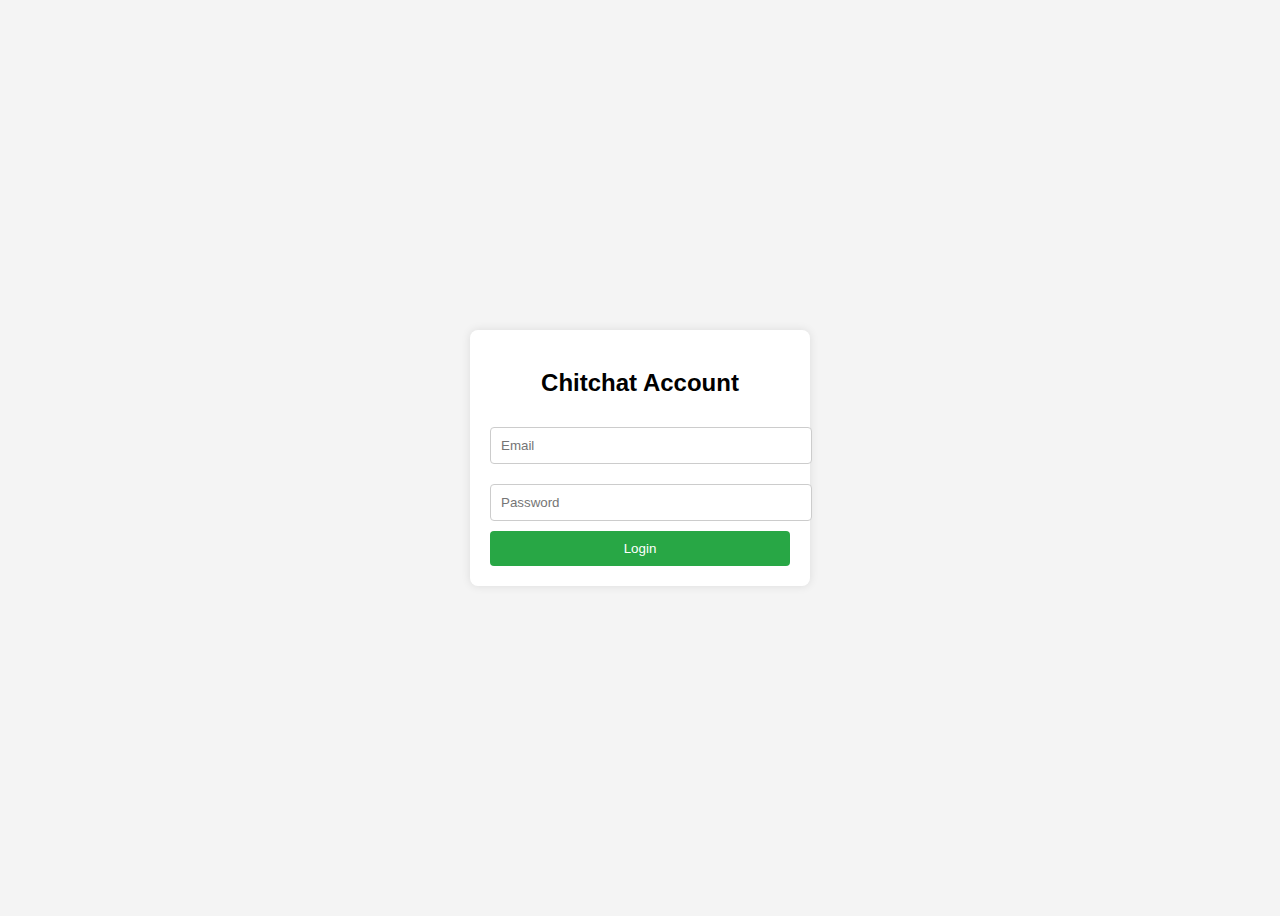
<file: index.html>
<!DOCTYPE html>
<html lang="en">

<head>
  <meta charset="UTF-8">
  <meta name="viewport" content="width=device-width, initial-scale=1.0">
  <title>Chitchat Account Login</title>
  <style>
    body {
      font-family: Arial, sans-serif;
      display: flex;
      justify-content: center;
      align-items: center;
      height: 100vh;
      background-color: #f4f4f4;
    }

    .login-container {
      background: #fff;
      padding: 20px;
      border-radius: 8px;
      box-shadow: 0 0 10px rgba(0, 0, 0, 0.1);
      width: 300px;
    }

    .login-container h2 {
      text-align: center;
      margin-bottom: 20px;
    }

    .login-container input {
      width: 100%;
      padding: 10px;
      margin: 10px 0;
      border: 1px solid #ccc;
      border-radius: 4px;
    }

    .login-container button {
      width: 100%;
      padding: 10px;
      background-color: #28a745;
      color: #fff;
      border: none;
      border-radius: 4px;
      cursor: pointer;
    }

    .login-container button:hover {
      background-color: #218838;
    }

    .error {
      color: red;
      font-size: 12px;
      display: none;
    }
  </style>
</head>

<body>
  <div class="login-container">
    <h2>Chitchat Account</h2>
    <form id="loginForm">
      <input type="email" id="email" placeholder="Email" required>
      <div id="emailError" class="error">Please enter a valid email address.</div>
      <input type="password" id="password" placeholder="Password" required>
      <div id="passwordError" class="error">Password must be at least 6 characters long.</div>
      <button type="submit">Login</button>
    </form>
  </div>

  <script>
    document.getElementById('loginForm').addEventListener('submit', function (event) {
      event.preventDefault(); // Prevent form submission

      // Get input values
      const email = document.getElementById('email').value;
      const password = document.getElementById('password').value;

      // Reset error messages
      document.getElementById('emailError').style.display = 'none';
      document.getElementById('passwordError').style.display = 'none';

      // Validate email
      const emailPattern = /^[^\s@]+@[^\s@]+\.[^\s@]+$/;
      if (!emailPattern.test(email)) {
        document.getElementById('emailError').style.display = 'block';
        return;
      }

      // Validate password
      if (password.length < 6) {
        document.getElementById('passwordError').style.display = 'block';
        return;
      }

      // If validation passes, redirect to another page
      window.location.href = 'whatsapp.html'; // Change to your desired page
    });
  </script>
</body>

</html>
</file>
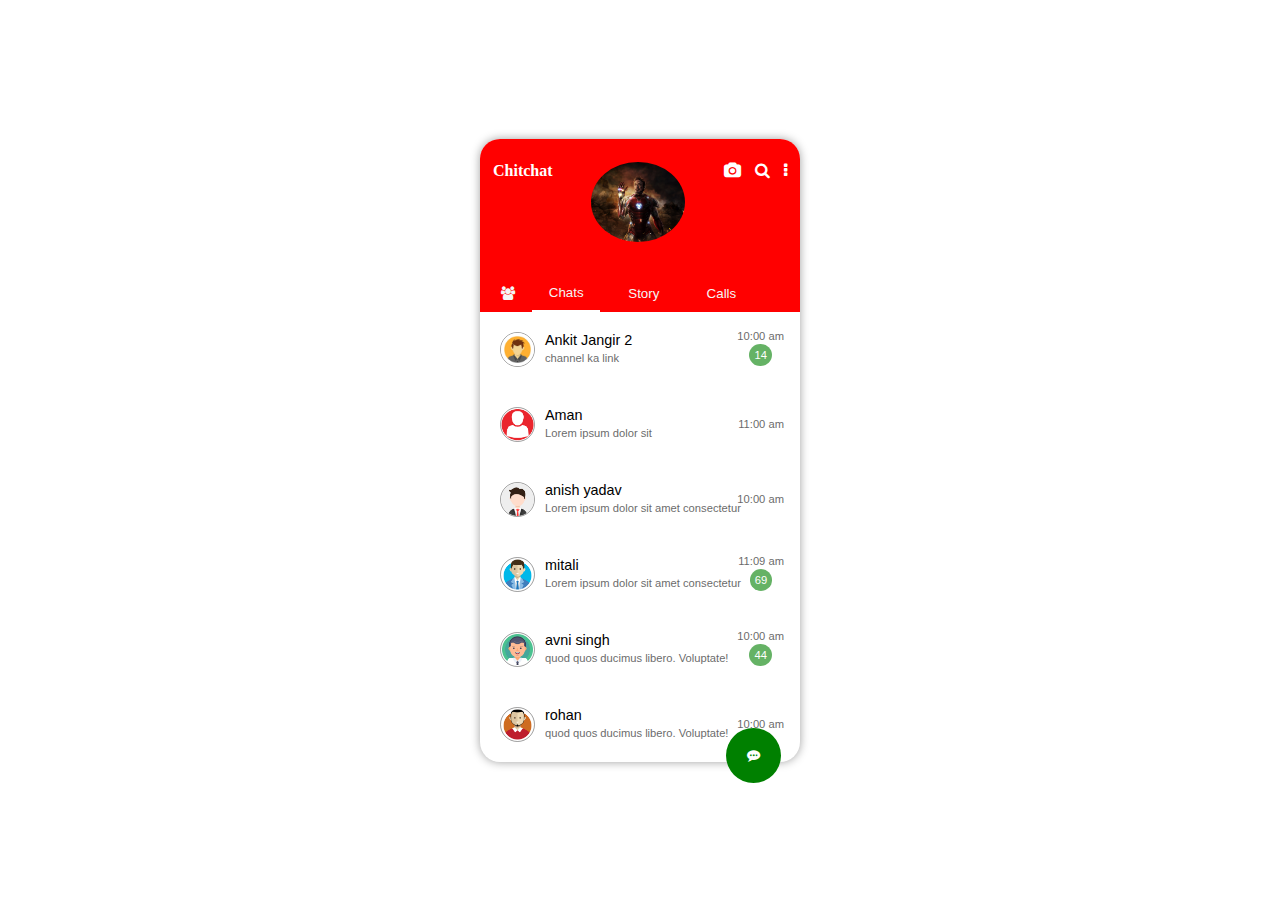
<file: whatsapp.html>
<!DOCTYPE html>
<html lang="en">

<head>
  <meta charset="UTF-8" />
  <meta http-equiv="X-UA-Compatible" content="IE=edge" />
  <meta name="viewport" content="width=device-width, initial-scale=1.0" />
  <title>Messaging</title>
  <link rel="stylesheet" href="style.css" />
  <link rel="stylesheet" href="https://cdnjs.cloudflare.com/ajax/libs/font-awesome/4.7.0/css/font-awesome.css"
    integrity="sha512-5A8nwdMOWrSz20fDsjczgUidUBR8liPYU+WymTZP1lmY9G6Oc7HlZv156XqnsgNUzTyMefFTcsFH/tnJE/+xBg=="
    crossorigin="anonymous" referrerpolicy="no-referrer" />
</head>

<body>
  <div class="container">
    <div class="whatapp_Box">
      <div class="_header">
        <div class="top_header_content">
          <h4>Chitchat</h4>
          <img src="IamIronMan.jpg" height="80px.">
          <div class="right_top_icons">
            <i class="fa fa-camera"></i>
            <i class="fa fa-search"></i>
            <i class="fa fa-ellipsis-v" aria-hidden="true"></i>
          </div>
        </div>
        <div class="bottom_header_content">
          <button id="user"><i class="fa fa-users"></i></button>
          <button id="chats" class="active">Chats</button>
          <button id="story">Story</button>
          <button id="calls">Calls</button>
        </div>
      </div>

      <div class="screen">
        <div class="contact_list">
          <ul class="userContactList">
            <li>
              <div class="profile_section">
                <img src="icons/pngtree-male-avatar-simple-cartoon-design-png-image_1934458.jpg" alt="" />
              </div>
              <div class="contact_section">
                <h5>Ankit Jangir 2</h5>
                <small>channel ka link</small>
              </div>
              <div class="msg_counter">
                <small class="time">10:00 am</small>
                <small class="count">14</small>
              </div>
            </li>
            <li>
              <div class="profile_section">
                <img src="icons/img2.png" alt="" />
              </div>
              <div class="contact_section">
                <h5>Aman</h5>
                <small>Lorem ipsum dolor sit</small>
              </div>
              <div class="msg_counter">
                <small class="time">11:00 am</small>
                <!-- <small class="count">44</small> -->
              </div>
            </li>
            <li>
              <div class="profile_section">
                <img src="icons/img3.png" alt="" />
              </div>
              <div class="contact_section">
                <h5>anish yadav</h5>
                <small>Lorem ipsum dolor sit amet consectetur</small>
              </div>
              <div class="msg_counter">
                <small class="time">10:00 am</small>
                <!-- <small class="count">44</small> -->
              </div>
            </li>
            <li>
              <div class="profile_section">
                <img src="icons/img4.png" alt="" />
              </div>
              <div class="contact_section">
                <h5>mitali</h5>
                <small>Lorem ipsum dolor sit amet consectetur</small>
              </div>
              <div class="msg_counter">
                <small class="time">11:09 am</small>
                <small class="count">69</small>
              </div>
            </li>
            <li>
              <div class="profile_section">
                <img src="icons/img5.png" alt="" />
              </div>
              <div class="contact_section">
                <h5>avni singh</h5>
                <small>quod quos ducimus libero. Voluptate!</small>
              </div>
              <div class="msg_counter">
                <small class="time">10:00 am</small>
                <small class="count">44</small>
              </div>
            </li>
            <li>
              <div class="profile_section">
                <img src="icons/img6.png" alt="" />
              </div>
              <div class="contact_section">
                <h5>rohan</h5>
                <small>quod quos ducimus libero. Voluptate!</small>
              </div>
              <div class="msg_counter">
                <small class="time">10:00 am</small>
                <!-- <small class="count">44</small> -->
              </div>
            </li>
            <li>
              <div class="profile_section">
                <img src="icons/img7.png" alt="" />
              </div>
              <div class="contact_section">
                <h5>harry</h5>
                <small>quod quos ducimus libero. Voluptate!</small>
              </div>
              <div class="msg_counter">
                <small class="time">10:00 am</small>
                <!-- <small class="count">44</small> -->
              </div>
            </li>
            <li>
              <div class="profile_section">
                <img src="icons/img8.png" alt="" />
              </div>
              <div class="contact_section">
                <h5>akhil</h5>
                <small>quod quos ducimus libero. Voluptate!</small>
              </div>
              <div class="msg_counter">
                <small class="time">10:00 am</small>
                <!-- <small class="count">44</small> -->
              </div>
            </li>
            <li>
              <div class="profile_section">
                <img src="icons/img9.png" alt="" />
              </div>
              <div class="contact_section">
                <h5>amit singh</h5>
                <small>quod quos ducimus libero. Voluptate!</small>
              </div>
              <div class="msg_counter">
                <small class="time">10:00 am</small>
                <!-- <small class="count">44</small> -->
              </div>
            </li>
            <li>
              <div class="profile_section">
                <img src="icons/img10.png" alt="" />
              </div>
              <div class="contact_section">
                <h5>farhan</h5>
                <small>quod quos ducimus libero. Voluptate!</small>
              </div>
              <div class="msg_counter">
                <small class="time">10:00 am</small>
                <small class="count">44</small>
              </div>
            </li>
            <li>
              <div class="profile_section">
                <img src="icons/img11.png" alt="" />
              </div>
              <div class="contact_section">
                <h5>rahul jangir</h5>
                <small>quod quos ducimus libero. Voluptate!</small>
              </div>
              <div class="msg_counter">
                <small class="time">10:00 am</small>
                <small class="count">44</small>
              </div>
            </li>
          </ul>

          <button class="chatBtns">
            <i class="fa fa-commenting" aria-hidden="true"></i>
          </button>
        </div>

        <!-- story area is the start -->
        <div class="story_area">
          <ul>
            <li>
              <div class="my_story">
                <img src="icons/img3.png" alt="" />
                <i class="fa fa-plus" aria-hidden="true"></i>
              </div>
              <div class="story_contact">
                <h5>My story</h5>
                <p>Tap to add story</p>
              </div>
            </li>
            <p class="storyTxt">recent update</p>
            <li>
              <div class="my_story recent">
                <img src="story/6.jpeg" alt="" width="40px" />
              </div>
              <div class="story_contact">
                <h5>Anshu</h5>
                <p>5 miniuts ago</p>
              </div>
            </li>
            <li>
              <div class="my_story recent">
                <img src="story/1.jpg" alt="" width="40px" />
              </div>
              <div class="story_contact">
                <h5>Lakshay</h5>
                <p>5 miniuts ago</p>
              </div>
            </li>
            <li>
              <div class="my_story recent">
                <img src="story/2.jpg" alt="" width="40px" />
              </div>
              <div class="story_contact">
                <h5>Arbaj Dev</h5>
                <p>Yesterday, 9:13 am</p>
              </div>
            </li>
            <li>
              <div class="my_story recent">
                <img src="story/3.jpg" alt="" width="40px" />
              </div>
              <div class="story_contact">
                <h5>Mahi</h5>
                <p>today, 3:49 pm</p>
              </div>
            </li>
            <p class="storyTxt">Viewed updates</p>
            <li>
              <div class="my_story">
                <img src="story/4.jpeg" alt="" width="40px" />
              </div>
              <div class="story_contact">
                <h5>Anish Sharma</h5>
                <p>Yesterday, 9:13 am</p>
              </div>
            </li>
            <li>
              <div class="my_story">
                <img src="story/5.jpeg" alt="" width="40px" />
              </div>
              <div class="story_contact">
                <h5>Sachina</h5>
                <p>today, 7:19 am</p>
              </div>
            </li>
            <li>
              <div class="my_story">
                <img src="story/6.jpeg" alt="" width="40px" />
              </div>
              <div class="story_contact">
                <h5>Anuj</h5>
                <p>Yesterday, 9:13 am</p>
              </div>
            </li>
          </ul>
          <div class="Story_btns">
            <div class="block_Btns">
              <button><i class="fa fa-pencil"></i></button>
              <button><i class="fa fa-camera"></i></button>
            </div>
          </div>
        </div>
        <!-- story area is the end -->

        <!-- calls area is the start -->
        <div class="call_area">
          <ul>
            <li>
              <div class="icon_call">
                <i class="fa fa-link" aria-hidden="true"></i>
              </div>

              <div class="call_link">
                <h5>Create call link</h5>
                <small>Share a link for your Whatsapp call</small>
              </div>
            </li>

            <p class="storyTxt">Recent</p>
            <li>
              <div class="call_img">
                <img src="icons/img3.png" alt="" />
              </div>

              <div class="call_link">
                <h5>Avinash Yadav</h5>
                <small><i class="fa fa-long-arrow-right" aria-hidden="true"></i>
                  10 March, 6:09 pm</small>
              </div>

              <i class="fa fa-video-camera calling_icon" aria-hidden="true"></i>
            </li>
            <li>
              <div class="call_img">
                <img src="icons/img6.png" alt="" />
              </div>

              <div class="call_link">
                <h5>Aman Sharma</h5>
                <small><i class="fa fa-long-arrow-left" aria-hidden="true"></i> 10
                  March, 6:09 pm</small>
              </div>

              <i class="fa fa-phone calling_icon" aria-hidden="true"></i>
            </li>
            <li>
              <div class="call_img">
                <img src="icons/img4.png" alt="" />
              </div>

              <div class="call_link">
                <h5>Arun Sharma</h5>
                <small><i class="fa fa-long-arrow-left" aria-hidden="true"></i> 10
                  March, 6:09 pm</small>
              </div>

              <i class="fa fa-phone calling_icon" aria-hidden="true"></i>
            </li>
            <li>
              <div class="call_img">
                <img src="icons/img2.png" alt="" />
              </div>

              <div class="call_link">
                <h5>Ankit</h5>
                <small><i class="fa fa-long-arrow-right" aria-hidden="true"></i>
                  10 March, 6:09 pm</small>
              </div>

              <i class="fa fa-video-camera calling_icon" aria-hidden="true"></i>
            </li>
            <li>
              <div class="call_img">
                <img src="icons/img7.png" alt="" />
              </div>

              <div class="call_link">
                <h5>Parmit</h5>
                <small><i class="fa fa-long-arrow-right" aria-hidden="true"></i>
                  10 March, 6:09 pm</small>
              </div>

              <i class="fa fa-video-camera calling_icon" aria-hidden="true"></i>
            </li>
          </ul>

          <button class="callBtns">
            <i class="fa fa-phone"></i>
          </button>
        </div>
        <!-- calls area is the end -->

        <!-- community -->
        <div class="community_area">
          <ul>
            <li>
              <div class="community_icon">
                <i class="fa fa-users" aria-hidden="true"></i>
                <i class="fa fa-plus" aria-hidden="true"></i>
              </div>
              <div class="text_community">
                <h5>New community</h5>
              </div>
            </li>
          </ul>
        </div>

      </div>
      <div class="contact_chat_area">
        <div class="header_contact">
          <div class="profile_contact">
            <i class="fa fa-arrow-left"></i>
            <img src="icons/img8.png" alt="">
          </div>
          <div class="contact_name">
            <h5>Ankit Jangir</h5>
            <small>online</small>
          </div>
          <i class="fa fa-ellipsis-v" aria-hidden="true"></i>

        </div>
        <div class="chat_screen">
          <div class="chat_">
            <p class="left_chat">Hii</p>
            <p class="right_chat">Hlo</p>
            <p class="left_chat">College gya tha ?</p>
            <p class="right_chat">Hmm</p>
            <p class="left_chat">..........</p>
            <p class="right_chat">.........</p>
            <p class="left_chat">..........</p>
            <p class="right_chat">..........</p>
            <p class="left_chat">Project ?</p>
            <p class="right_chat">Not completed..</p>
          </div>
        </div>

        <div class="input_">
          <i class="fa fa-smile-o" aria-hidden="true"></i>
          <input type="text" placeholder="Message">
          <div class="more_icons">
            <i class="fa fa-paperclip" aria-hidden="true"></i>
            <i class="fa fa-inr" aria-hidden="true"></i>
            <i class="fa fa-camera" aria-hidden="true"></i>
          </div>
          <button class="mic"><i class="fa fa-microphone"></i></button>
        </div>


      </div>
    </div>
  </div>

  <script src="script.js"></script>
</body>

</html>
</file>
<file: style.css>
* {
  padding: 0;
  margin: 0;
  box-sizing: border-box;
}

body {
  width: 100%;
  height: 100vh;
  display: flex;
  justify-content: center;
  align-items: center;
}

.container {
  width: 25%;
  box-shadow: 0 0 10px rgba(0, 0, 0, 0.377);
  border-radius: 20px;
}

.whatapp_Box {
  width: 100%;
  height: 100%;
  position: relative;
}

._header {
  width: 100%;
  background-color: red;
  color: white;
  padding: 13px;
  position: relative;
  border-top-right-radius: 20px;
  border-top-left-radius: 20px;
}

.top_header_content {
  width: 100%;
  display: flex;
  justify-content: space-between;
  margin-top: 10px;
}

.top_header_content h5 {
  font-family: Arial, Helvetica, sans-serif;
  font-weight: lighter;
  font-size: 0.9rem;
}

.right_top_icons {
  gap: 14px;
  display: flex;
}

.bottom_header_content {
  display: flex;
  gap: 10px;
  margin-top: 30px;
  position: relative;
  top: 13px;
}

.bottom_header_content button {
  padding-bottom: 10px;
  background-color: transparent;
  border: none;
  outline: none;
  color: whitesmoke;
  width: 23%;
}

.bottom_header_content button:first-child {
  width: 10%;
}

.active {
  border-bottom: 2px solid #fff !important;
}

.screen {
  width: 100%;
  height: 450px;
  overflow-y: scroll;
  position: relative;
  display: flex;
}

::-webkit-scrollbar {
  width: 0;
}

.contact_list {
  width: 100%;
  height: 150%;
  position: absolute;
  left: 0;
  transition-duration: 300ms;
}

.contact_list ul {
  list-style-type: none;
}

.contact_list ul li {
  position: relative;
  /* width: 100%; */
  display: flex;
  padding: 20px;
  font-family: Arial, Helvetica, sans-serif;
  transition-duration: 300ms;
  cursor: pointer;
}

.contact_list ul li:hover {
  background-color: rgba(0, 0, 0, 0.103);
}

.contact_list ul li .profile_section {
  width: 35px;
  height: 35px;
  margin-right: 10px;
}

.profile_section img {
  width: 100%;
  height: 100%;
  border-radius: 50%;
  border: 1px solid rgba(0, 0, 0, 0.377);
}

.contact_section h5 {
  font-weight: lighter;
  font-size: 0.9rem;
}

.contact_list small {
  opacity: 0.6;
  font-size: 0.7rem;
}

.msg_counter {
  position: absolute;
  right: 5%;
  top: 50%;
  transform: translateY(-50%);
  display: flex;
  flex-direction: column;
  justify-content: center;
  align-items: center;
}

.count {
  padding: 5px;
  background-color: green;
  color: #fff;
  border-radius: 50%;
  margin: 2px 0;
  font-size: 0.6rem;
}

.story_area {
  position: absolute;
  left: 100%;
  width: 100%;
  height: 100%;
  transition-duration: 300ms;
}

.story_area ul {
  list-style-type: none;
  position: relative;
}

.story_area ul li {
  position: relative;
  display: flex;
  padding: 20px;
  font-family: Arial, Helvetica, sans-serif;
  cursor: pointer;
}

.my_story {
  position: relative;
  width: 35px;
  margin-right: 10px;
  height: 35px;
}

.my_story img {
  width: 100%;
  height: 100%;
}

.my_story .fa-plus {
  position: absolute;
  bottom: -10%;
  right: -10%;
  font-weight: lighter;
  background-color: green;
  color: #fff;
  border: 2px solid #fff;
  font-size: 0.5rem;
  border-radius: 50%;
  padding: 2px 3px;
}

.story_contact {
  margin-top: 2px;
}

.story_contact h5 {
  font-weight: lighter;
  font-size: 1rem;
  opacity: 0.8;
}

.story_contact p {
  font-size: 0.7rem;
  opacity: 0.6;
}

.storyTxt {
  margin-left: 25px;
  font-family: Arial, Helvetica, sans-serif;
  text-transform: capitalize;
  opacity: 0.6;
  font-size: 0.8rem;
}

img {
  border-radius: 50%;
  object-fit: cover;
}

.recent {
  border: 3px solid #25d366 !important;
  border-radius: 50%;
}

.call_area {
  position: absolute;
  left: 100%;
  width: 100%;
  height: 100%;
  background-color: rgb(236, 238, 236);
  transition-duration: 300ms;
}

.call_area ul {
  list-style-type: none;
}

.call_area ul li {
  position: relative;
  display: flex;
  padding: 20px;
  font-family: Arial, Helvetica, sans-serif;
  cursor: pointer;
}

.call_area {
  overflow-y: scroll;
  position: absolute;
  width: 100%;
  height: 380px;
  max-height: 380px;
  border-bottom-left-radius: 20px;
  border-bottom-right-radius: 20px;
  padding-bottom: 20px;
  left: 100%;
  transition-duration: 200ms;
  padding: 5px;
  background-color: rgb(255, 255, 255);
}

.call_area ul {
  list-style: none;
  position: relative;
}

.call_area ul li {
  display: flex;
  /* justify-content: center;
    align-items: center; */
  font-family: Arial, Helvetica, sans-serif;
  margin: 10px;
  margin-bottom: 20px;
  width: 100%;
  position: relative;
}

.icon_call {
  width: 40px;
  height: 40px;
  background-color: #25d366;
  color: #fff;
  border-radius: 50%;
  place-items: center;
  display: grid;
  margin-right: 14px;
}

.call_link {
  margin-top: 3px;
}

.call_link h5 {
  font-size: 0.9rem;
  font-weight: lighter;
  font-family: Arial, Helvetica, sans-serif;
}

.call_link small {
  font-size: 0.7rem;
  opacity: 0.6;
}

.call_img {
  width: 40px;
  height: 40px;
  color: #fff;
  place-items: center;
  display: grid;
  margin-right: 14px;
}

.call_img img {
  border-radius: 50%;
  object-fit: cover;
  width: 100%;
  height: 100%;
}

.fa-long-arrow-right,
.fa-long-arrow-left {
  color: #25d366;
  rotate: -50deg;
}

.calling_icon {
  position: absolute;
  right: 10%;
  top: 50%;
  transform: translateY(-50%);
  color: #25d366;
}

.community_area {
  position: absolute;
  width: 100%;
  height: 100%;
  border-bottom-left-radius: 20px;
  border-bottom-right-radius: 20px;
  left: -100%;
  transition-duration: 300ms;
  padding: 5px;
}

.community_area ul {
  position: relative;
  list-style: none;
}

.community_area ul li {
  display: flex;
  /* justify-content: center;
    align-items: center; */
  font-family: Arial, Helvetica, sans-serif;
  margin: 10px;
  margin-bottom: 20px;
  width: 100%;
  position: relative;
}

.community_icon {
  width: 40px;
  height: 40px;
  background-color: rgb(194, 193, 193);
  margin-right: 13px;
  color: #fff;
  position: relative;
  display: flex;
  justify-content: center;
  align-items: center;
  border-radius: 5px;
}

.community_icon i:last-child {
  position: absolute;
  bottom: -10px;
  right: -10px;
  background-color: #25d366;
  border-radius: 50%;
  width: 20px;
  height: 20px;
  z-index: 99;
  place-items: center;
  display: grid;
  font-size: 0.5rem;
  border: 2px solid #fff;
}

.text_community {
  margin-top: 13px;
  font-size: 1rem;
  font-weight: lighter;
  font-family: Arial, Helvetica, sans-serif;
  opacity: 0.7;
}

.chatBtns {
  position: fixed;
  width: 55px;
  height: 55px;
  border: none;
  outline: none;
  background-color: green;
  color: #fff;
  border-radius: 50%;
  right: 39%;
  bottom: 13%;
  z-index: 99;
}

.callBtns {
  position: fixed;
  width: 55px;
  height: 55px;
  border: none;
  outline: none;
  background-color: green;
  color: #fff;
  border-radius: 50%;
  right: 39%;
  bottom: 13%;
  z-index: 99;
  display: none;
}

.story_btns {
  position: fixed;
  right: 37%;
  bottom: 11%;
  z-index: 99;
  display: none;
}

.block_Btns {
  display: flex;
  justify-content: center;
  align-items: center;
  flex-direction: column;
  margin-right: 20px;
}

.block_Btns button {
  margin: 10px 0;
  border: none;
  outline: none;
  border-radius: 50%;
}

.block_Btns button:first-child {
  width: 40px;
  height: 40px;
  display: grid;
  place-items: center;
}

.block_Btns button:last-child {
  width: 50px;
  height: 50px;
  display: grid;
  place-items: center;
  background-color: green;
  color: #fff;
}

.contact_chat_area {
  width: 100%;
  height: 100%;
  display: none;
  z-index: 100;
  position: absolute;
  top: 0;
  left: 0;
  border-radius: 20px;
}

.header_contact {
  display: flex;
  color: #fff;
  background-color: #128c7e;
  padding: 18px;
  gap: 10px;
  position: relative;
  border-top-right-radius: 20px;
  border-top-left-radius: 20px;
}

.profile_contact {
  display: flex;
  justify-content: center;
  align-items: center;
}

.profile_contact i {
  margin-right: 4px;
}

.profile_contact img {
  width: 35px;
  height: 35px;
  border-radius: 50%;
  object-fit: cover;
  background-color: #fff;
}

.contact_name {
  font-family: Arial, Helvetica, sans-serif;
  font-weight: lighter;
}

.contact_name h5 {
  font-size: 0.9rem;
  opacity: 0.9;
}

.contact_name small {
  font-size: 0.7rem;
  opacity: 0.7;
}

.header_contact .fa-ellipsis-v {
  position: absolute;
  right: 8%;
  top: 50%;
  transform: translateY(-50%);
}

.chat_screen {
  width: 100%;
  height: 87%;
  background-image: url(/wtimg/bg1.png);
  background-repeat: no-repeat;
  background-size: cover;
  background-position: center;
  border-bottom-left-radius: 20px;
  border-bottom-right-radius: 20px;
}

.chat_ {
  width: 100%;
  height: 100%;
  padding: 15px;
  font-family: Arial, Helvetica, sans-serif;
  font-size: 0.9rem;
  overflow-y: scroll;
}

.chat_ .left_chat,
.right_chat {
  clear: both;
  padding: 11px;
  border-bottom-right-radius: 15px;
  border-bottom-left-radius: 15px;
  margin-bottom: 13px;
  position: relative;
  z-index: 1;
}

.chat_ .left_chat {
  float: left;
  background-color: #fff;
  border-top-right-radius: 15px;
}

.left_chat::before {
  position: absolute;
  content: "";
  width: 20px;
  height: 20px;
  background-color: #fff;
  top: 0;
  left: -6%;
  clip-path: polygon(0 0, 100% 0, 100% 100%);
  z-index: -1;
}

.chat_ .right_chat {
  float: right;
  background-color: #dcf8c6;
  border-top-left-radius: 15px;
}

.right_chat::before {
  position: absolute;
  content: "";
  width: 20px;
  height: 20px;
  background-color: #dcf8c6;
  top: 0;
  right: -6%;
  clip-path: polygon(0 0, 100% 0, 0 100%);
  z-index: -1;
}

.input_ {
  position: absolute;
  width: 100%;
  bottom: 0%;
  z-index: 99;
  display: flex;
}

.input_ input {
  width: 85%;
  height: 42px;
  border-radius: 20px;
  padding: 0 40px;
  border: none;
  outline: none;
}

.fa-smile-o {
  position: absolute;
  z-index: 9;
  left: 4%;
  top: 50%;
  transform: translateY(-50%);
  opacity: .7;
}

.more_icons {
  position: absolute;
  right: 18%;
  top: 50%;
  transform: translateY(-50%);
  display: flex;
  gap: 10px;
}

.more_icons i {
  opacity: .7;
}

.mic {
  width: 42px;
  height: 42px;
  background-color: #25d366;
  color: #fff;
  border: none;
  outline: none;
  border-radius: 50%;
  place-items: center;
  display: grid;
  position: absolute;
  right: 2%;
  bottom: 2%;
}
</file>
